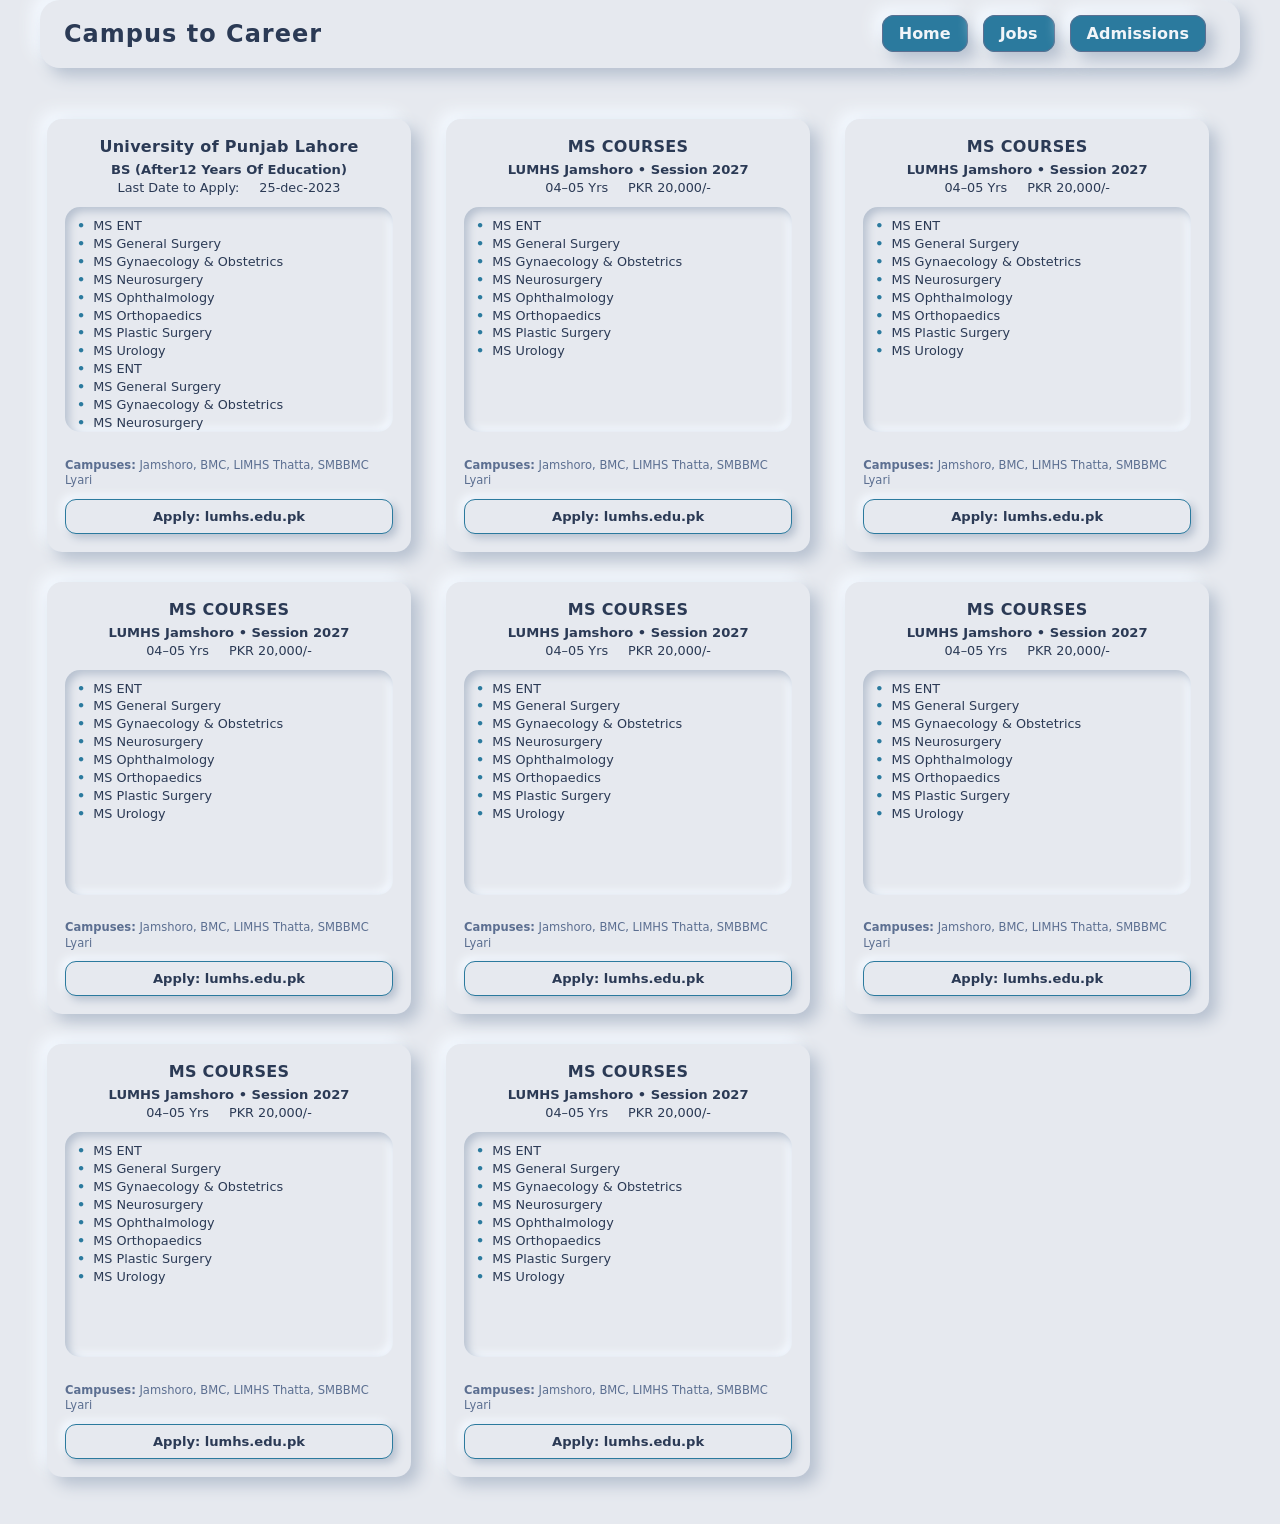
<file: admissions.html>
<!DOCTYPE html>
<html lang="en">

<head>
  <meta charset="UTF-8">
  <meta name="viewport" content="width=device-width, initial-scale=1.0">
  <title>Campus to Career</title>
  <link rel="stylesheet" href="admissions.css">
</head>

<body>
  <!-- =========================
   NAV BAR
   ========================= -->
  <nav class="navigation-bar">
    <div class="navigation-div">
      <div class="website-name">Campus to Career</div>
      <ul>

        <li><a href="index.html" class="button">Home</a></li>
        <li><a href="jobs.html" class="button">Jobs</a></li>
        <li><a href="admissions.html" class="button">Admissions</a></li>
      </ul>
    </div>
  </nav>
  <!-- =========================
   NAV BAR
   ========================= -->

  <!-- CARD 2: MS COURSES -->
  <article class="program-card">
    <div>
      <div class="card-header">
        <div class="track-row">
          <h2 class="track-title">University of Punjab Lahore</h2>
        </div>
        <div class="uni-subtitle">BS (after12 years of education)</div>
        <div class="meta-strip">
          <span>Last Date to Apply:</span>
          <span>25-dec-2023</span>
        </div>
      </div>

      <div class="program-list-box">
        <ul class="program-list">
          <li>MS ENT</li>
          <li>MS General Surgery</li>
          <li>MS Gynaecology &amp; Obstetrics</li>
          <li>MS Neurosurgery</li>
          <li>MS Ophthalmology</li>
          <li>MS Orthopaedics</li>
          <li>MS Plastic Surgery</li>
          <li>MS Urology</li>
          <li>MS ENT</li>
          <li>MS General Surgery</li>
          <li>MS Gynaecology &amp; Obstetrics</li>
          <li>MS Neurosurgery</li>
          <li>MS Ophthalmology</li>
          <li>MS Orthopaedics</li>
          <li>MS Plastic Surgery</li>
          <li>MS Urology</li>
          <li>MS ENT</li>
          <li>MS General Surgery</li>
          <li>MS Gynaecology &amp; Obstetrics</li>
          <li>MS Neurosurgery</li>
          <li>MS Ophthalmology</li>
          <li>MS Orthopaedics</li>
          <li>MS Plastic Surgery</li>
          <li>MS Urology</li>

        </ul>
      </div>
    </div>

    <div class="card-footer">
      <p class="campuses"><strong>Campuses:</strong> Jamshoro, BMC, LIMHS Thatta, SMBBMC Lyari</p>
      <a href="https://www.lumhs.edu.pk" target="_blank" rel="noopener noreferrer" class="apply-btn">
        Apply: lumhs.edu.pk
      </a>
    </div>
  </article>

  <!-- CARD 2: MS COURSES -->
  <article class="program-card">
    <div>
      <div class="card-header">
        <div class="track-row">
          <h2 class="track-title">MS COURSES</h2>
        </div>
        <div class="uni-subtitle">LUMHS Jamshoro • Session 2027</div>
        <div class="meta-strip">
          <span>04–05 Yrs</span>
          <span>PKR 20,000/-</span>
        </div>
      </div>

      <div class="program-list-box">
        <ul class="program-list">
          <li>MS ENT</li>
          <li>MS General Surgery</li>
          <li>MS Gynaecology &amp; Obstetrics</li>
          <li>MS Neurosurgery</li>
          <li>MS Ophthalmology</li>
          <li>MS Orthopaedics</li>
          <li>MS Plastic Surgery</li>
          <li>MS Urology</li>
        </ul>
      </div>
    </div>

    <div class="card-footer">
      <p class="campuses"><strong>Campuses:</strong> Jamshoro, BMC, LIMHS Thatta, SMBBMC Lyari</p>
      <a href="https://www.lumhs.edu.pk" target="_blank" rel="noopener noreferrer" class="apply-btn">
        Apply: lumhs.edu.pk
      </a>
    </div>
  </article>


  <!-- CARD 2: MS COURSES -->
  <article class="program-card">
    <div>
      <div class="card-header">
        <div class="track-row">
          <h2 class="track-title">MS COURSES</h2>
        </div>
        <div class="uni-subtitle">LUMHS Jamshoro • Session 2027</div>
        <div class="meta-strip">
          <span>04–05 Yrs</span>
          <span>PKR 20,000/-</span>
        </div>
      </div>

      <div class="program-list-box">
        <ul class="program-list">
          <li>MS ENT</li>
          <li>MS General Surgery</li>
          <li>MS Gynaecology &amp; Obstetrics</li>
          <li>MS Neurosurgery</li>
          <li>MS Ophthalmology</li>
          <li>MS Orthopaedics</li>
          <li>MS Plastic Surgery</li>
          <li>MS Urology</li>
        </ul>
      </div>
    </div>

    <div class="card-footer">
      <p class="campuses"><strong>Campuses:</strong> Jamshoro, BMC, LIMHS Thatta, SMBBMC Lyari</p>
      <a href="https://www.lumhs.edu.pk" target="_blank" rel="noopener noreferrer" class="apply-btn">
        Apply: lumhs.edu.pk
      </a>
    </div>
  </article>


  <!-- CARD 2: MS COURSES -->
  <article class="program-card">
    <div>
      <div class="card-header">
        <div class="track-row">
          <h2 class="track-title">MS COURSES</h2>
        </div>
        <div class="uni-subtitle">LUMHS Jamshoro • Session 2027</div>
        <div class="meta-strip">
          <span>04–05 Yrs</span>
          <span>PKR 20,000/-</span>
        </div>
      </div>

      <div class="program-list-box">
        <ul class="program-list">
          <li>MS ENT</li>
          <li>MS General Surgery</li>
          <li>MS Gynaecology &amp; Obstetrics</li>
          <li>MS Neurosurgery</li>
          <li>MS Ophthalmology</li>
          <li>MS Orthopaedics</li>
          <li>MS Plastic Surgery</li>
          <li>MS Urology</li>
        </ul>
      </div>
    </div>

    <div class="card-footer">
      <p class="campuses"><strong>Campuses:</strong> Jamshoro, BMC, LIMHS Thatta, SMBBMC Lyari</p>
      <a href="https://www.lumhs.edu.pk" target="_blank" rel="noopener noreferrer" class="apply-btn">
        Apply: lumhs.edu.pk
      </a>
    </div>
  </article>


  <!-- CARD 2: MS COURSES -->
  <article class="program-card">
    <div>
      <div class="card-header">
        <div class="track-row">
          <h2 class="track-title">MS COURSES</h2>
        </div>
        <div class="uni-subtitle">LUMHS Jamshoro • Session 2027</div>
        <div class="meta-strip">
          <span>04–05 Yrs</span>
          <span>PKR 20,000/-</span>
        </div>
      </div>

      <div class="program-list-box">
        <ul class="program-list">
          <li>MS ENT</li>
          <li>MS General Surgery</li>
          <li>MS Gynaecology &amp; Obstetrics</li>
          <li>MS Neurosurgery</li>
          <li>MS Ophthalmology</li>
          <li>MS Orthopaedics</li>
          <li>MS Plastic Surgery</li>
          <li>MS Urology</li>
        </ul>
      </div>
    </div>

    <div class="card-footer">
      <p class="campuses"><strong>Campuses:</strong> Jamshoro, BMC, LIMHS Thatta, SMBBMC Lyari</p>
      <a href="https://www.lumhs.edu.pk" target="_blank" rel="noopener noreferrer" class="apply-btn">
        Apply: lumhs.edu.pk
      </a>
    </div>
  </article>


  <!-- CARD 2: MS COURSES -->
  <article class="program-card">
    <div>
      <div class="card-header">
        <div class="track-row">
          <h2 class="track-title">MS COURSES</h2>
        </div>
        <div class="uni-subtitle">LUMHS Jamshoro • Session 2027</div>
        <div class="meta-strip">
          <span>04–05 Yrs</span>
          <span>PKR 20,000/-</span>
        </div>
      </div>

      <div class="program-list-box">
        <ul class="program-list">
          <li>MS ENT</li>
          <li>MS General Surgery</li>
          <li>MS Gynaecology &amp; Obstetrics</li>
          <li>MS Neurosurgery</li>
          <li>MS Ophthalmology</li>
          <li>MS Orthopaedics</li>
          <li>MS Plastic Surgery</li>
          <li>MS Urology</li>
        </ul>
      </div>
    </div>

    <div class="card-footer">
      <p class="campuses"><strong>Campuses:</strong> Jamshoro, BMC, LIMHS Thatta, SMBBMC Lyari</p>
      <a href="https://www.lumhs.edu.pk" target="_blank" rel="noopener noreferrer" class="apply-btn">
        Apply: lumhs.edu.pk
      </a>
    </div>
  </article>


  <!-- CARD 2: MS COURSES -->
  <article class="program-card">
    <div>
      <div class="card-header">
        <div class="track-row">
          <h2 class="track-title">MS COURSES</h2>
        </div>
        <div class="uni-subtitle">LUMHS Jamshoro • Session 2027</div>
        <div class="meta-strip">
          <span>04–05 Yrs</span>
          <span>PKR 20,000/-</span>
        </div>
      </div>

      <div class="program-list-box">
        <ul class="program-list">
          <li>MS ENT</li>
          <li>MS General Surgery</li>
          <li>MS Gynaecology &amp; Obstetrics</li>
          <li>MS Neurosurgery</li>
          <li>MS Ophthalmology</li>
          <li>MS Orthopaedics</li>
          <li>MS Plastic Surgery</li>
          <li>MS Urology</li>
        </ul>
      </div>
    </div>

    <div class="card-footer">
      <p class="campuses"><strong>Campuses:</strong> Jamshoro, BMC, LIMHS Thatta, SMBBMC Lyari</p>
      <a href="https://www.lumhs.edu.pk" target="_blank" rel="noopener noreferrer" class="apply-btn">
        Apply: lumhs.edu.pk
      </a>
    </div>
  </article>




  <!-- CARD 2: MS COURSES -->
  <article class="program-card">
    <div>
      <div class="card-header">
        <div class="track-row">
          <h2 class="track-title">MS COURSES</h2>
        </div>
        <div class="uni-subtitle">LUMHS Jamshoro • Session 2027</div>
        <div class="meta-strip">
          <span>04–05 Yrs</span>
          <span>PKR 20,000/-</span>
        </div>
      </div>

      <div class="program-list-box">
        <ul class="program-list">
          <li>MS ENT</li>
          <li>MS General Surgery</li>
          <li>MS Gynaecology &amp; Obstetrics</li>
          <li>MS Neurosurgery</li>
          <li>MS Ophthalmology</li>
          <li>MS Orthopaedics</li>
          <li>MS Plastic Surgery</li>
          <li>MS Urology</li>
        </ul>
      </div>
    </div>

    <div class="card-footer">
      <p class="campuses"><strong>Campuses:</strong> Jamshoro, BMC, LIMHS Thatta, SMBBMC Lyari</p>
      <a href="https://www.lumhs.edu.pk" target="_blank" rel="noopener noreferrer" class="apply-btn">
        Apply: lumhs.edu.pk
      </a>
    </div>
  </article>

</body>

</html>
</file>
<file: admissions.css>
/* =========================================
   INTERACTIVE ELEMENTS
   ========================================= */
    :root {
      /* =========================================
        COLORS DEFINED
      ========================================= */
      --contrast-background-color: #2b7a9e;
      --contrast-text-primary: #f1f5f9;
      --contrast-accent-color: #f59e0b;
      --contrast-accent-hover: #fbbf24;
      --color-red: #dc2626;
      --color-green: #2e7d32;
      --background-color: #e6e9ef;
      --text-primary: #2b3a55;
      --text-secondary: #5c6f91;
      --accent-color: #3b82f6;
      --accent-hover: #2563eb;
      --border-subtle: rgba(244, 249, 255, 0.35);

      /* Shadow Colors */
      --shadow-light: #f4f9ff;
      --shadow-dark: #b6c0cf;

      /* Shadow Elevations */
      --shadow-flat: 9px 9px 18px var(--shadow-dark),
        -9px -9px 18px var(--shadow-light);
      --shadow-small: 4px 4px 8px var(--shadow-dark),
        -4px -4px 8px var(--shadow-light);
      --shadow-large: 14px 14px 28px var(--shadow-dark),
        -14px -14px 28px var(--shadow-light);

      /* Inset / Pressed Shadows */
      --shadow-pressed: inset 6px 6px 12px var(--shadow-dark),
        inset -6px -6px 12px var(--shadow-light);
      --shadow-pressed-small: inset 3px 3px 6px var(--shadow-dark),
        inset -3px -3px 6px var(--shadow-light);

      /* Surface Gradients */
      --surface-gradient-convex: linear-gradient(145deg, #e5f0ff, #c1cad8);
      --surface-gradient-concave: linear-gradient(145deg, #c1cad8, #e5f0ff);
    }

    /* =========================================
   BASE STYLES
   ========================================= */
    * {
      box-sizing: border-box;
    }

    body {
      background-color: var(--background-color);
      color: var(--text-primary);
      font-family: system-ui, -apple-system, BlinkMacSystemFont, "Segoe UI", Roboto, sans-serif;
      margin: 0;
      padding: 6.5rem 2rem 2rem;
    }

    /* =========================================
   MOBILE RESPONSIVENESS
   ========================================= */
@media (max-width: 640px) {
  body {
    /* Extra top padding to clear the taller stacked navbar */
    padding: 8.5rem 1rem 1.5rem;
  }

  .navigation-bar {
    top: 0.75rem;
    width: calc(100% - 2rem);
    padding: 0.75rem 1rem;
  }

  .navigation-div {
    flex-direction: column;
    gap: 0.75rem;
  }

  .navigation-div ul {
    width: 100%;
    justify-content: center;
    padding: 0;
    gap: 10px;
  }

  .button {
    padding: 0.45rem 0.85rem;
    font-size: 0.9rem;
  }

  .program-card {
    display: flex;
    width: 100%;
    max-width: 400px;
    margin: 0 auto 1.25rem;
  }
}

    .navigation-bar {
      position: fixed;
      top: 0;
      left: 50%;
      transform: translateX(-50%);
      width: calc(100% - 4rem);
      z-index: 1000;
      max-width: 1200px;
      padding: 0.9rem 1.5rem;
      background: var(--background-color);
      border-radius: 20px;
      box-shadow:
        8px 8px 16px var(--shadow-dark),
        -8px -8px 16px var(--shadow-light);
    }

    .navigation-div {
      display: flex;
      justify-content: space-between;
      align-items: center;
    }

    .website-name {
      font-size: 1.5rem;
      color: var(--text-primary);
      font-weight: 800;
      letter-spacing: 1px;

    }

    .button {
      text-decoration: none;
      background: var(--contrast-background-color);
      color: var(--contrast-text-primary);
      font-weight: 600;
      border: 1px solid var(--text-secondary);
      border-radius: 12px;
      padding: 0.5rem 1rem;
      box-shadow: 8px 8px 16px var(--shadow-dark),
        -8px -8px 16px var(--shadow-light);
      cursor: pointer;
      transition: all 0.2s ease-in-out;
    }

    .button:hover {
      background: var(--text-primary);
      box-shadow:
        4px 4px 8px var(--shadow-dark),
        -4px -4px 8px var(--shadow-light);
    }

    ul {
      list-style: none;
      padding: 10px;
      margin: 0;
      display: flex;
      justify-content: flex-end;
      gap: 15px;

    }

    .program-card {
      width: 364px;
      background: var(--background-color);
      border-radius: 15px;
      padding: 18px;
      box-shadow: 8px 8px 16px var(--shadow-dark),
        -8px -8px 16px var(--shadow-light);
      display: inline-flex;
      flex-direction: column;
      margin: 15px;
      justify-content: space-between;
      transition: transform 0.2s ease, opacity 0.2s ease;
    }

    .meta-strip {
      gap: 20px;
      display: flex;
      justify-content:center;
      font-size: 0.8rem;
      font-weight: 500;
    }

    .program-card.hidden {
      display: none;
    }

    /* Pinned Top Header */
    .card-header {
      margin-bottom: 12px;
    }

    .track-row {
      display: flex;
      align-items: center;
      justify-content: center;
      gap: 8px;
      margin-bottom: 6px;
    }

    .track-title {
      font-size: 1rem;
      font-weight: 800;
      letter-spacing: 0.3px;
      text-align: center;
      margin: 0;
      color: var(--text-primary);
    }

    .uni-subtitle {
      text-align: center;
      text-transform: capitalize;
      font-size: 0.82rem;
      font-weight: 600;
      color: var(--text-primary);
      margin-bottom: 3px;
    }

    /* Fixed-Height Inset Scrollable Specialty Box */
    .program-list-box {
      height: 225px;
      overflow-y: auto;
      padding: 10px 12px;
      margin: 6px 0 14px 0;
      border-radius: 15px;
      background: var(--background-color);
      box-shadow: inset 4px 4px 8px var(--shadow-dark),
        inset -4px -4px 8px var(--shadow-light);
    }

    /* Custom Subtle Scrollbar */
    .program-list-box::-webkit-scrollbar {
      width: 6px;
    }

    .program-list-box::-webkit-scrollbar-track {
      background: transparent;
      margin: 6px 0;
    }

    .program-list-box::-webkit-scrollbar-thumb {
      background: var(--text-secondary);
      border-radius: 10px;
    }

    .program-list-box::-webkit-scrollbar-thumb:hover {
      background: var(--text-secondary);
    }

    .program-list {
      display: grid;
      justify-content: start;
      /* Overrides global ul { justify-content: flex-end; } */
      text-align: left;
      /* Ensures text aligns left */
      padding: 0;
      /* Overrides global ul { padding: 10px; } */
      margin: 0;
      gap: 0px;
      /* Clean vertical spacing between items */
      list-style: none;
    }

    .program-list li {
      font-size: 0.8rem;
      color: var(--text-primary);
      display: flex;
      align-items: flex-start;
      justify-content: flex-start;
      /* Aligns flex items to the left */
      gap: 8px;
      line-height: 1.4;
      /* Changed from 0rem so multi-line items don't overlap */
    }

    .program-list li:last-child {
      border-bottom: none;
    }

    .program-list li::before {
      content: "•";
      color: var(--contrast-background-color);
      font-weight: 700;
    }

    .program-list li.match-hidden {
      display: none;
    }

    mark {
      background: var(--background-color);
      color: var(--text-primary);
      padding: 0 2px;
      border-radius: 3px;
    }

    .campuses {
      font-size: 0.72rem;
      color: var(--text-secondary);
      margin-bottom: 10px;
      line-height: 1.35;
    }

    .apply-btn {
      display: block;
      width: 100%;
      text-align: center;
      text-decoration: none;
      font-size: 0.82rem;
      font-weight: 700;
      color: var(--text-primary);
      padding: 9px 12px;
      border-radius: 11px;
      background: var(--background-color);
      box-shadow:
        4px 4px 8px var(--shadow-dark),
        -4px -4px 8px var(--shadow-light);
      transition: all 0.15s ease, color 0.15s ease;
            border: 1px solid var(--contrast-background-color);
    }

    .apply-btn:hover {
     color: var(--contrast-text-primary);
      background: var(--text-primary);
      box-shadow:
        4px 4px 8px var(--shadow-dark),
        -4px -4px 8px var(--shadow-light);
      transform: translateY(-2px);
     }

    .apply-btn:active {
      box-shadow: inset 3px 3px 6px var(--shadow-dark),
        inset -3px -3px 6px var(--shadow-light);
    }
</file>
